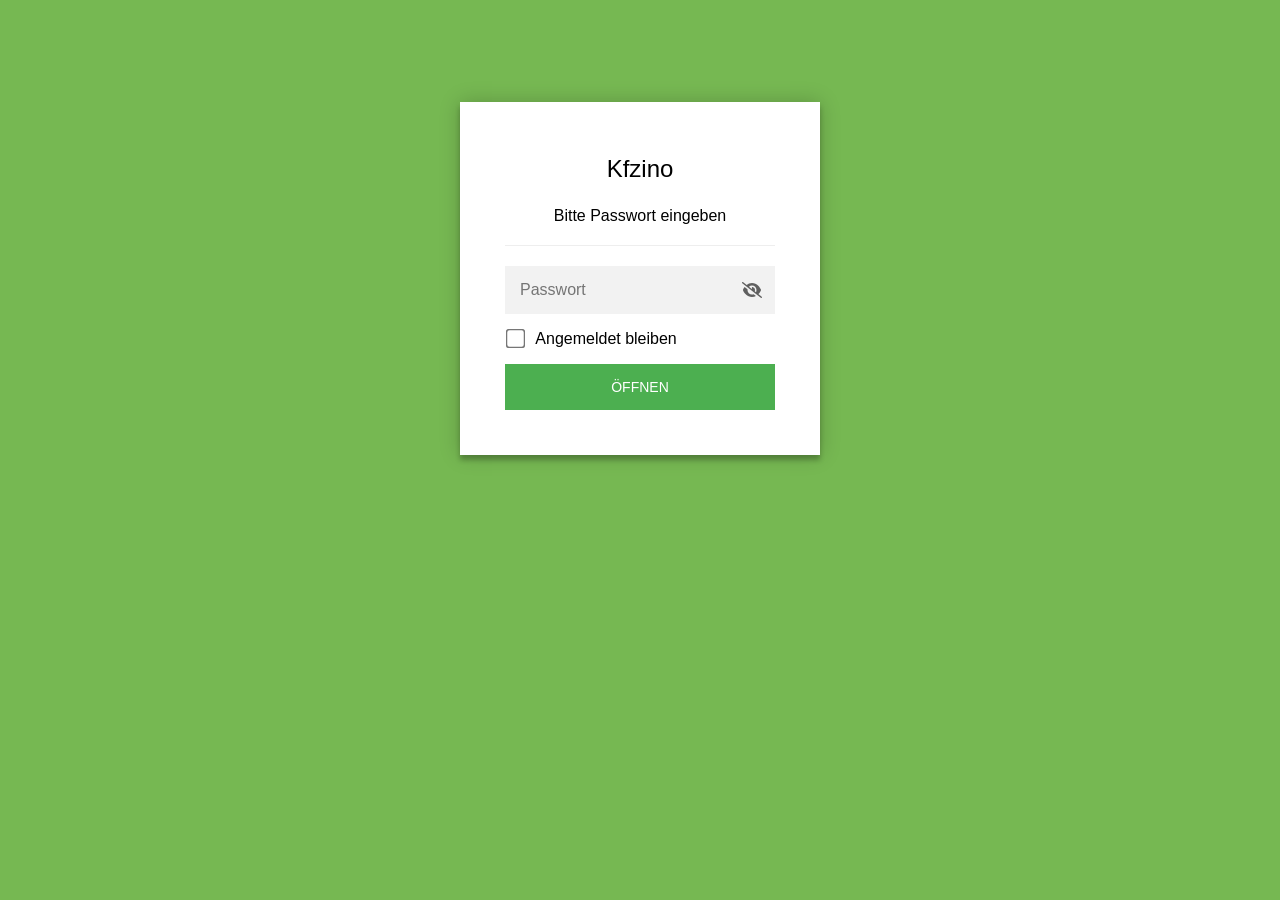
<file: index.html>
<!DOCTYPE html>
<html class="staticrypt-html">
    <head>
<meta name="robots" content="noindex,nofollow">
        <meta charset="utf-8" />
        <title>Kfzino</title>
        <meta name="viewport" content="width=device-width, initial-scale=1" />

        <!-- do not cache this page -->
        <meta http-equiv="cache-control" content="max-age=0" />
        <meta http-equiv="cache-control" content="no-cache" />
        <meta http-equiv="expires" content="0" />
        <meta http-equiv="expires" content="Tue, 01 Jan 1980 1:00:00 GMT" />
        <meta http-equiv="pragma" content="no-cache" />

        <style>
            .staticrypt-hr {
                margin-top: 20px;
                margin-bottom: 20px;
                border: 0;
                border-top: 1px solid #eee;
            }

            .staticrypt-page {
                width: 360px;
                padding: 8% 0 0;
                margin: auto;
                box-sizing: border-box;
            }

            .staticrypt-form {
                position: relative;
                z-index: 1;
                background: #ffffff;
                max-width: 360px;
                margin: 0 auto 100px;
                padding: 45px;
                text-align: center;
                box-shadow: 0 0 20px 0 rgba(0, 0, 0, 0.2), 0 5px 5px 0 rgba(0, 0, 0, 0.24);
            }

            .staticrypt-form input[type="password"],
            input[type="text"] {
                background: inherit;
                border: 0;
                box-sizing: border-box; /* This ensures padding is included in the total width */
                font-size: 14px;
                outline: 0;
                padding: 15px 30px 15px 15px; /* Adjust the padding to ensure there is space for the icon */
                width: 100%;
            }

            .staticrypt-password-container {
                position: relative;
                outline: 0;
                background: #f2f2f2;
                width: 100%;
                border: 0;
                margin: 0 0 15px;
                box-sizing: border-box;
            }

            .staticrypt-toggle-password-visibility {
                cursor: pointer;
                height: 20px;
                opacity: 60%;
                padding: 13px;
                position: absolute;
                right: 0;
                top: 50%;
                transform: translateY(-50%);
                width: 20px;
            }

            .staticrypt-form .staticrypt-decrypt-button {
                text-transform: uppercase;
                outline: 0;
                background: #4CAF50;
                width: 100%;
                border: 0;
                padding: 15px;
                color: #ffffff;
                font-size: 14px;
                cursor: pointer;
            }

            .staticrypt-form .staticrypt-decrypt-button:hover,
            .staticrypt-form .staticrypt-decrypt-button:active,
            .staticrypt-form .staticrypt-decrypt-button:focus {
                background: #4CAF50;
                filter: brightness(92%);
            }

            .staticrypt-html {
                height: 100%;
            }

            .staticrypt-body {
                height: 100%;
                margin: 0;
            }

            .staticrypt-content {
                height: 100%;
                margin-bottom: 1em;
                background: #76B852;
                font-family: "Arial", sans-serif;
                -webkit-font-smoothing: antialiased;
                -moz-osx-font-smoothing: grayscale;
            }

            .staticrypt-instructions {
                margin-top: -1em;
                margin-bottom: 1em;
            }

            .staticrypt-title {
                font-size: 1.5em;
            }

            label.staticrypt-remember {
                display: flex;
                align-items: center;
                margin-bottom: 1em;
            }

            .staticrypt-remember input[type="checkbox"] {
                transform: scale(1.5);
                margin-right: 1em;
            }

            .hidden {
                display: none !important;
            }

            .staticrypt-spinner-container {
                height: 100%;
                display: flex;
                align-items: center;
                justify-content: center;
            }

            .staticrypt-spinner {
                display: inline-block;
                width: 2rem;
                height: 2rem;
                vertical-align: text-bottom;
                border: 0.25em solid gray;
                border-right-color: transparent;
                border-radius: 50%;
                -webkit-animation: spinner-border 0.75s linear infinite;
                animation: spinner-border 0.75s linear infinite;
                animation-duration: 0.75s;
                animation-timing-function: linear;
                animation-delay: 0s;
                animation-iteration-count: infinite;
                animation-direction: normal;
                animation-fill-mode: none;
                animation-play-state: running;
                animation-name: spinner-border;
            }

            @keyframes spinner-border {
                100% {
                    transform: rotate(360deg);
                }
            }

            @media screen and (-webkit-min-device-pixel-ratio: 0) {
                .staticrypt-form input[type="password"],
                input[type="text"] {
                    font-size: 16px;
                }
            }
        </style>
    </head>

    <body class="staticrypt-body">
        <div id="staticrypt_loading" class="staticrypt-spinner-container">
            <div class="staticrypt-spinner"></div>
        </div>

        <div id="staticrypt_content" class="staticrypt-content hidden">
            <div class="staticrypt-page">
                <div class="staticrypt-form">
                    <div class="staticrypt-instructions">
                        <p class="staticrypt-title">Kfzino</p>
                        <p>Bitte Passwort eingeben</p>
                    </div>

                    <hr class="staticrypt-hr" />

                    <form id="staticrypt-form" action="#" method="post">
                        <div class="staticrypt-password-container">
                            <input
                                id="staticrypt-password"
                                type="password"
                                name="password"
                                placeholder="Passwort"
                                autofocus
                            />

                            <img
                                class="staticrypt-toggle-password-visibility"
                                alt="Passwort anzeigen"
                                title="Passwort anzeigen"
                                src="[data-uri]"
                            />
                        </div>

                        <label id="staticrypt-remember-label" class="staticrypt-remember hidden">
                            <input id="staticrypt-remember" type="checkbox" name="remember" />
                            Angemeldet bleiben
                        </label>

                        <input type="submit" class="staticrypt-decrypt-button" value="Öffnen" />
                    </form>
                </div>
            </div>
        </div>

        <script>
            // these variables will be filled when generating the file - the template format is 'variable_name'
            const staticryptInitiator = ((function(){
  const exports = {};
  const cryptoEngine = ((function(){
  const exports = {};
  const { subtle } = crypto;

const IV_BITS = 16 * 8;
const HEX_BITS = 4;
const ENCRYPTION_ALGO = "AES-CBC";

/**
 * Translates between utf8 encoded hexadecimal strings
 * and Uint8Array bytes.
 */
const HexEncoder = {
    /**
     * hex string -> bytes
     * @param {string} hexString
     * @returns {Uint8Array}
     */
    parse: function (hexString) {
        if (hexString.length % 2 !== 0) throw "Invalid hexString";
        const arrayBuffer = new Uint8Array(hexString.length / 2);

        for (let i = 0; i < hexString.length; i += 2) {
            const byteValue = parseInt(hexString.substring(i, i + 2), 16);
            if (isNaN(byteValue)) {
                throw "Invalid hexString";
            }
            arrayBuffer[i / 2] = byteValue;
        }
        return arrayBuffer;
    },

    /**
     * bytes -> hex string
     * @param {Uint8Array} bytes
     * @returns {string}
     */
    stringify: function (bytes) {
        const hexBytes = [];

        for (let i = 0; i < bytes.length; ++i) {
            let byteString = bytes[i].toString(16);
            if (byteString.length < 2) {
                byteString = "0" + byteString;
            }
            hexBytes.push(byteString);
        }
        return hexBytes.join("");
    },
};

/**
 * Translates between utf8 strings and Uint8Array bytes.
 */
const UTF8Encoder = {
    parse: function (str) {
        return new TextEncoder().encode(str);
    },

    stringify: function (bytes) {
        return new TextDecoder().decode(bytes);
    },
};

/**
 * Salt and encrypt a msg with a password.
 */
async function encrypt(msg, hashedPassword) {
    // Must be 16 bytes, unpredictable, and preferably cryptographically random. However, it need not be secret.
    // https://developer.mozilla.org/en-US/docs/Web/API/SubtleCrypto/encrypt#parameters
    const iv = crypto.getRandomValues(new Uint8Array(IV_BITS / 8));

    const key = await subtle.importKey("raw", HexEncoder.parse(hashedPassword), ENCRYPTION_ALGO, false, ["encrypt"]);

    const encrypted = await subtle.encrypt(
        {
            name: ENCRYPTION_ALGO,
            iv: iv,
        },
        key,
        UTF8Encoder.parse(msg)
    );

    // iv will be 32 hex characters, we prepend it to the ciphertext for use in decryption
    return HexEncoder.stringify(iv) + HexEncoder.stringify(new Uint8Array(encrypted));
}
exports.encrypt = encrypt;

/**
 * Decrypt a salted msg using a password.
 *
 * @param {string} encryptedMsg
 * @param {string} hashedPassword
 * @returns {Promise<string>}
 */
async function decrypt(encryptedMsg, hashedPassword) {
    const ivLength = IV_BITS / HEX_BITS;
    const iv = HexEncoder.parse(encryptedMsg.substring(0, ivLength));
    const encrypted = encryptedMsg.substring(ivLength);

    const key = await subtle.importKey("raw", HexEncoder.parse(hashedPassword), ENCRYPTION_ALGO, false, ["decrypt"]);

    const outBuffer = await subtle.decrypt(
        {
            name: ENCRYPTION_ALGO,
            iv: iv,
        },
        key,
        HexEncoder.parse(encrypted)
    );

    return UTF8Encoder.stringify(new Uint8Array(outBuffer));
}
exports.decrypt = decrypt;

/**
 * Salt and hash the password so it can be stored in localStorage without opening a password reuse vulnerability.
 *
 * @param {string} password
 * @param {string} salt
 * @returns {Promise<string>}
 */
async function hashPassword(password, salt) {
    // we hash the password in multiple steps, each adding more iterations. This is because we used to allow less
    // iterations, so for backward compatibility reasons, we need to support going from that to more iterations.
    let hashedPassword = await hashLegacyRound(password, salt);

    hashedPassword = await hashSecondRound(hashedPassword, salt);

    return hashThirdRound(hashedPassword, salt);
}
exports.hashPassword = hashPassword;

/**
 * This hashes the password with 1k iterations. This is a low number, we need this function to support backwards
 * compatibility.
 *
 * @param {string} password
 * @param {string} salt
 * @returns {Promise<string>}
 */
function hashLegacyRound(password, salt) {
    return pbkdf2(password, salt, 1000, "SHA-1");
}
exports.hashLegacyRound = hashLegacyRound;

/**
 * Add a second round of iterations. This is because we used to use 1k, so for backwards compatibility with
 * remember-me/autodecrypt links, we need to support going from that to more iterations.
 *
 * @param hashedPassword
 * @param salt
 * @returns {Promise<string>}
 */
function hashSecondRound(hashedPassword, salt) {
    return pbkdf2(hashedPassword, salt, 14000, "SHA-256");
}
exports.hashSecondRound = hashSecondRound;

/**
 * Add a third round of iterations to bring total number to 600k. This is because we used to use 1k, then 15k, so for
 * backwards compatibility with remember-me/autodecrypt links, we need to support going from that to more iterations.
 *
 * @param hashedPassword
 * @param salt
 * @returns {Promise<string>}
 */
function hashThirdRound(hashedPassword, salt) {
    return pbkdf2(hashedPassword, salt, 585000, "SHA-256");
}
exports.hashThirdRound = hashThirdRound;

/**
 * Salt and hash the password so it can be stored in localStorage without opening a password reuse vulnerability.
 *
 * @param {string} password
 * @param {string} salt
 * @param {int} iterations
 * @param {string} hashAlgorithm
 * @returns {Promise<string>}
 */
async function pbkdf2(password, salt, iterations, hashAlgorithm) {
    const key = await subtle.importKey("raw", UTF8Encoder.parse(password), "PBKDF2", false, ["deriveBits"]);

    const keyBytes = await subtle.deriveBits(
        {
            name: "PBKDF2",
            hash: hashAlgorithm,
            iterations,
            salt: UTF8Encoder.parse(salt),
        },
        key,
        256
    );

    return HexEncoder.stringify(new Uint8Array(keyBytes));
}

function generateRandomSalt() {
    const bytes = crypto.getRandomValues(new Uint8Array(128 / 8));

    return HexEncoder.stringify(new Uint8Array(bytes));
}
exports.generateRandomSalt = generateRandomSalt;

async function signMessage(hashedPassword, message) {
    const key = await subtle.importKey(
        "raw",
        HexEncoder.parse(hashedPassword),
        {
            name: "HMAC",
            hash: "SHA-256",
        },
        false,
        ["sign"]
    );
    const signature = await subtle.sign("HMAC", key, UTF8Encoder.parse(message));

    return HexEncoder.stringify(new Uint8Array(signature));
}
exports.signMessage = signMessage;

function getRandomAlphanum() {
    const possibleCharacters = "abcdefghijklmnopqrstuvwxyzABCDEFGHIJKLMNOPQRSTUVWXYZ0123456789";

    let byteArray;
    let parsedInt;

    // Keep generating new random bytes until we get a value that falls
    // within a range that can be evenly divided by possibleCharacters.length
    do {
        byteArray = crypto.getRandomValues(new Uint8Array(1));
        // extract the lowest byte to get an int from 0 to 255 (probably unnecessary, since we're only generating 1 byte)
        parsedInt = byteArray[0] & 0xff;
    } while (parsedInt >= 256 - (256 % possibleCharacters.length));

    // Take the modulo of the parsed integer to get a random number between 0 and totalLength - 1
    const randomIndex = parsedInt % possibleCharacters.length;

    return possibleCharacters[randomIndex];
}

/**
 * Generate a random string of a given length.
 *
 * @param {int} length
 * @returns {string}
 */
function generateRandomString(length) {
    let randomString = "";

    for (let i = 0; i < length; i++) {
        randomString += getRandomAlphanum();
    }

    return randomString;
}
exports.generateRandomString = generateRandomString;

  return exports;
})());
const codec = ((function(){
  const exports = {};
  /**
 * Initialize the codec with the provided cryptoEngine - this return functions to encode and decode messages.
 *
 * @param cryptoEngine - the engine to use for encryption / decryption
 */
function init(cryptoEngine) {
    const exports = {};

    /**
     * Top-level function for encoding a message.
     * Includes password hashing, encryption, and signing.
     *
     * @param {string} msg
     * @param {string} password
     * @param {string} salt
     *
     * @returns {string} The encoded text
     */
    async function encode(msg, password, salt) {
        const hashedPassword = await cryptoEngine.hashPassword(password, salt);

        const encrypted = await cryptoEngine.encrypt(msg, hashedPassword);

        // we use the hashed password in the HMAC because this is effectively what will be used a password (so we can store
        // it in localStorage safely, we don't use the clear text password)
        const hmac = await cryptoEngine.signMessage(hashedPassword, encrypted);

        return hmac + encrypted;
    }
    exports.encode = encode;

    /**
     * Encode using a password that has already been hashed. This is useful to encode multiple messages in a row, that way
     * we don't need to hash the password multiple times.
     *
     * @param {string} msg
     * @param {string} hashedPassword
     *
     * @returns {string} The encoded text
     */
    async function encodeWithHashedPassword(msg, hashedPassword) {
        const encrypted = await cryptoEngine.encrypt(msg, hashedPassword);

        // we use the hashed password in the HMAC because this is effectively what will be used a password (so we can store
        // it in localStorage safely, we don't use the clear text password)
        const hmac = await cryptoEngine.signMessage(hashedPassword, encrypted);

        return hmac + encrypted;
    }
    exports.encodeWithHashedPassword = encodeWithHashedPassword;

    /**
     * Top-level function for decoding a message.
     * Includes signature check and decryption.
     *
     * @param {string} signedMsg
     * @param {string} hashedPassword
     * @param {string} salt
     * @param {int} backwardCompatibleAttempt
     * @param {string} originalPassword
     *
     * @returns {Object} {success: true, decoded: string} | {success: false, message: string}
     */
    async function decode(signedMsg, hashedPassword, salt, backwardCompatibleAttempt = 0, originalPassword = "") {
        const encryptedHMAC = signedMsg.substring(0, 64);
        const encryptedMsg = signedMsg.substring(64);
        const decryptedHMAC = await cryptoEngine.signMessage(hashedPassword, encryptedMsg);

        if (decryptedHMAC !== encryptedHMAC) {
            // we have been raising the number of iterations in the hashing algorithm multiple times, so to support the old
            // remember-me/autodecrypt links we need to try bringing the old hashes up to speed.
            originalPassword = originalPassword || hashedPassword;
            if (backwardCompatibleAttempt === 0) {
                const updatedHashedPassword = await cryptoEngine.hashThirdRound(originalPassword, salt);

                return decode(signedMsg, updatedHashedPassword, salt, backwardCompatibleAttempt + 1, originalPassword);
            }
            if (backwardCompatibleAttempt === 1) {
                let updatedHashedPassword = await cryptoEngine.hashSecondRound(originalPassword, salt);
                updatedHashedPassword = await cryptoEngine.hashThirdRound(updatedHashedPassword, salt);

                return decode(signedMsg, updatedHashedPassword, salt, backwardCompatibleAttempt + 1, originalPassword);
            }

            return { success: false, message: "Signature mismatch" };
        }

        return {
            success: true,
            decoded: await cryptoEngine.decrypt(encryptedMsg, hashedPassword),
        };
    }
    exports.decode = decode;

    return exports;
}
exports.init = init;

  return exports;
})());
const decode = codec.init(cryptoEngine).decode;

/**
 * Initialize the staticrypt module, that exposes functions callbable by the password_template.
 *
 * @param {{
 *  staticryptEncryptedMsgUniqueVariableName: string,
 *  isRememberEnabled: boolean,
 *  rememberDurationInDays: number,
 *  staticryptSaltUniqueVariableName: string,
 * }} staticryptConfig - object of data that is stored on the password_template at encryption time.
 *
 * @param {{
 *  rememberExpirationKey: string,
 *  rememberPassphraseKey: string,
 *  replaceHtmlCallback: function,
 *  clearLocalStorageCallback: function,
 * }} templateConfig - object of data that can be configured by a custom password_template.
 */
function init(staticryptConfig, templateConfig) {
    const exports = {};

    /**
     * Decrypt our encrypted page, replace the whole HTML.
     *
     * @param {string} hashedPassword
     * @returns {Promise<boolean>}
     */
    async function decryptAndReplaceHtml(hashedPassword) {
        const { staticryptEncryptedMsgUniqueVariableName, staticryptSaltUniqueVariableName } = staticryptConfig;
        const { replaceHtmlCallback } = templateConfig;

        const result = await decode(
            staticryptEncryptedMsgUniqueVariableName,
            hashedPassword,
            staticryptSaltUniqueVariableName
        );
        if (!result.success) {
            return false;
        }
        const plainHTML = result.decoded;

        // if the user configured a callback call it, otherwise just replace the whole HTML
        if (typeof replaceHtmlCallback === "function") {
            replaceHtmlCallback(plainHTML);
        } else {
            document.write(plainHTML);
            document.close();
        }

        return true;
    }

    /**
     * Attempt to decrypt the page and replace the whole HTML.
     *
     * @param {string} password
     * @param {boolean} isRememberChecked
     *
     * @returns {Promise<{isSuccessful: boolean, hashedPassword?: string}>} - we return an object, so that if we want to
     *   expose more information in the future we can do it without breaking the password_template
     */
    async function handleDecryptionOfPage(password, isRememberChecked) {
        const { staticryptSaltUniqueVariableName } = staticryptConfig;

        // decrypt and replace the whole page
        const hashedPassword = await cryptoEngine.hashPassword(password, staticryptSaltUniqueVariableName);
        return handleDecryptionOfPageFromHash(hashedPassword, isRememberChecked);
    }
    exports.handleDecryptionOfPage = handleDecryptionOfPage;

    async function handleDecryptionOfPageFromHash(hashedPassword, isRememberChecked) {
        const { isRememberEnabled, rememberDurationInDays } = staticryptConfig;
        const { rememberExpirationKey, rememberPassphraseKey } = templateConfig;

        const isDecryptionSuccessful = await decryptAndReplaceHtml(hashedPassword);

        if (!isDecryptionSuccessful) {
            return {
                isSuccessful: false,
                hashedPassword,
            };
        }

        // remember the hashedPassword and set its expiration if necessary
        if (isRememberEnabled && isRememberChecked) {
            window.localStorage.setItem(rememberPassphraseKey, hashedPassword);

            // set the expiration if the duration isn't 0 (meaning no expiration)
            if (rememberDurationInDays > 0) {
                window.localStorage.setItem(
                    rememberExpirationKey,
                    (new Date().getTime() + rememberDurationInDays * 24 * 60 * 60 * 1000).toString()
                );
            }
        }

        return {
            isSuccessful: true,
            hashedPassword,
        };
    }
    exports.handleDecryptionOfPageFromHash = handleDecryptionOfPageFromHash;

    /**
     * Clear localstorage from staticrypt related values
     */
    function clearLocalStorage() {
        const { clearLocalStorageCallback, rememberExpirationKey, rememberPassphraseKey } = templateConfig;

        if (typeof clearLocalStorageCallback === "function") {
            clearLocalStorageCallback();
        } else {
            localStorage.removeItem(rememberPassphraseKey);
            localStorage.removeItem(rememberExpirationKey);
        }
    }

    async function handleDecryptOnLoad() {
        let isSuccessful = await decryptOnLoadFromUrl();

        if (!isSuccessful) {
            isSuccessful = await decryptOnLoadFromRememberMe();
        }

        return { isSuccessful };
    }
    exports.handleDecryptOnLoad = handleDecryptOnLoad;

    /**
     * Clear storage if we are logging out
     *
     * @returns {boolean} - whether we logged out
     */
    function logoutIfNeeded() {
        const logoutKey = "staticrypt_logout";

        // handle logout through query param
        const queryParams = new URLSearchParams(window.location.search);
        if (queryParams.has(logoutKey)) {
            clearLocalStorage();
            return true;
        }

        // handle logout through URL fragment
        const hash = window.location.hash.substring(1);
        if (hash.includes(logoutKey)) {
            clearLocalStorage();
            return true;
        }

        return false;
    }

    /**
     * To be called on load: check if we want to try to decrypt and replace the HTML with the decrypted content, and
     * try to do it if needed.
     *
     * @returns {Promise<boolean>} true if we derypted and replaced the whole page, false otherwise
     */
    async function decryptOnLoadFromRememberMe() {
        const { rememberDurationInDays } = staticryptConfig;
        const { rememberExpirationKey, rememberPassphraseKey } = templateConfig;

        // if we are login out, terminate
        if (logoutIfNeeded()) {
            return false;
        }

        // if there is expiration configured, check if we're not beyond the expiration
        if (rememberDurationInDays && rememberDurationInDays > 0) {
            const expiration = localStorage.getItem(rememberExpirationKey),
                isExpired = expiration && new Date().getTime() > parseInt(expiration);

            if (isExpired) {
                clearLocalStorage();
                return false;
            }
        }

        const hashedPassword = localStorage.getItem(rememberPassphraseKey);

        if (hashedPassword) {
            // try to decrypt
            const isDecryptionSuccessful = await decryptAndReplaceHtml(hashedPassword);

            // if the decryption is unsuccessful the password might be wrong - silently clear the saved data and let
            // the user fill the password form again
            if (!isDecryptionSuccessful) {
                clearLocalStorage();
                return false;
            }

            return true;
        }

        return false;
    }

    async function decryptOnLoadFromUrl() {
        const passwordKey = "staticrypt_pwd";
        const rememberMeKey = "remember_me";

        // try to get the password from the query param (for backward compatibility - we now want to avoid this method,
        // since it sends the hashed password to the server which isn't needed)
        const queryParams = new URLSearchParams(window.location.search);
        const hashedPasswordQuery = queryParams.get(passwordKey);
        const rememberMeQuery = queryParams.get(rememberMeKey);

        const urlFragment = window.location.hash.substring(1);
        // get the password from the url fragment
        const hashedPasswordRegexMatch = urlFragment.match(new RegExp(passwordKey + "=([^&]*)"));
        const hashedPasswordFragment = hashedPasswordRegexMatch ? hashedPasswordRegexMatch[1] : null;
        const rememberMeFragment = urlFragment.includes(rememberMeKey);

        const hashedPassword = hashedPasswordFragment || hashedPasswordQuery;
        const rememberMe = rememberMeFragment || rememberMeQuery;

        if (hashedPassword) {
            return handleDecryptionOfPageFromHash(hashedPassword, rememberMe);
        }

        return false;
    }

    return exports;
}
exports.init = init;

  return exports;
})());
            const templateError = "Falsches Passwort",
                templateToggleAltShow = "Passwort anzeigen",
                templateToggleAltHide = "Passwort verbergen",
                isRememberEnabled = true,
                staticryptConfig = {"staticryptEncryptedMsgUniqueVariableName":"[base64]","isRememberEnabled":true,"rememberDurationInDays":30,"staticryptSaltUniqueVariableName":"f57a418653ab3d4802a2668d9d2db526"};

            // you can edit these values to customize some of the behavior of StatiCrypt
            const templateConfig = {
                rememberExpirationKey: "staticrypt_expiration",
                rememberPassphraseKey: "staticrypt_passphrase",
                replaceHtmlCallback: null,
                clearLocalStorageCallback: null,
            };

            // init the staticrypt engine
            const staticrypt = staticryptInitiator.init(staticryptConfig, templateConfig);

            // try to automatically decrypt on load if there is a saved password
            window.onload = async function () {
                const { isSuccessful } = await staticrypt.handleDecryptOnLoad();

                // if we didn't decrypt anything on load, show the password prompt. Otherwise the content has already been
                // replaced, no need to do anything
                if (!isSuccessful) {
                    // hide loading screen
                    document.getElementById("staticrypt_loading").classList.add("hidden");
                    document.getElementById("staticrypt_content").classList.remove("hidden");
                    document.getElementById("staticrypt-password").focus();

                    // show the remember me checkbox
                    if (isRememberEnabled) {
                        document.getElementById("staticrypt-remember-label").classList.remove("hidden");
                    }
                }
            };

            // toggle password visibility
            const toggleIcon = document.querySelector(".staticrypt-toggle-password-visibility");
            // these two icons are coming from FontAwesome
            const imgSrcEyeClosed =
                "[data-uri]";
            const imgSrcEyeOpened =
                "[data-uri]";
            toggleIcon.addEventListener("click", function () {
                const passwordInput = document.getElementById("staticrypt-password");
                if (passwordInput.type === "password") {
                    passwordInput.type = "text";
                    toggleIcon.src = imgSrcEyeOpened;
                    toggleIcon.alt = templateToggleAltHide;
                    toggleIcon.title = templateToggleAltHide;
                } else {
                    passwordInput.type = "password";
                    toggleIcon.src = imgSrcEyeClosed;
                    toggleIcon.alt = templateToggleAltShow;
                    toggleIcon.title = templateToggleAltShow;
                }
            });

            // handle password form submission
            document.getElementById("staticrypt-form").addEventListener("submit", async function (e) {
                e.preventDefault();

                const password = document.getElementById("staticrypt-password").value,
                    isRememberChecked = document.getElementById("staticrypt-remember").checked;

                const { isSuccessful } = await staticrypt.handleDecryptionOfPage(password, isRememberChecked);

                if (!isSuccessful) {
                    alert(templateError);
                }
            });
        </script>
    </body>
</html>
</file>
